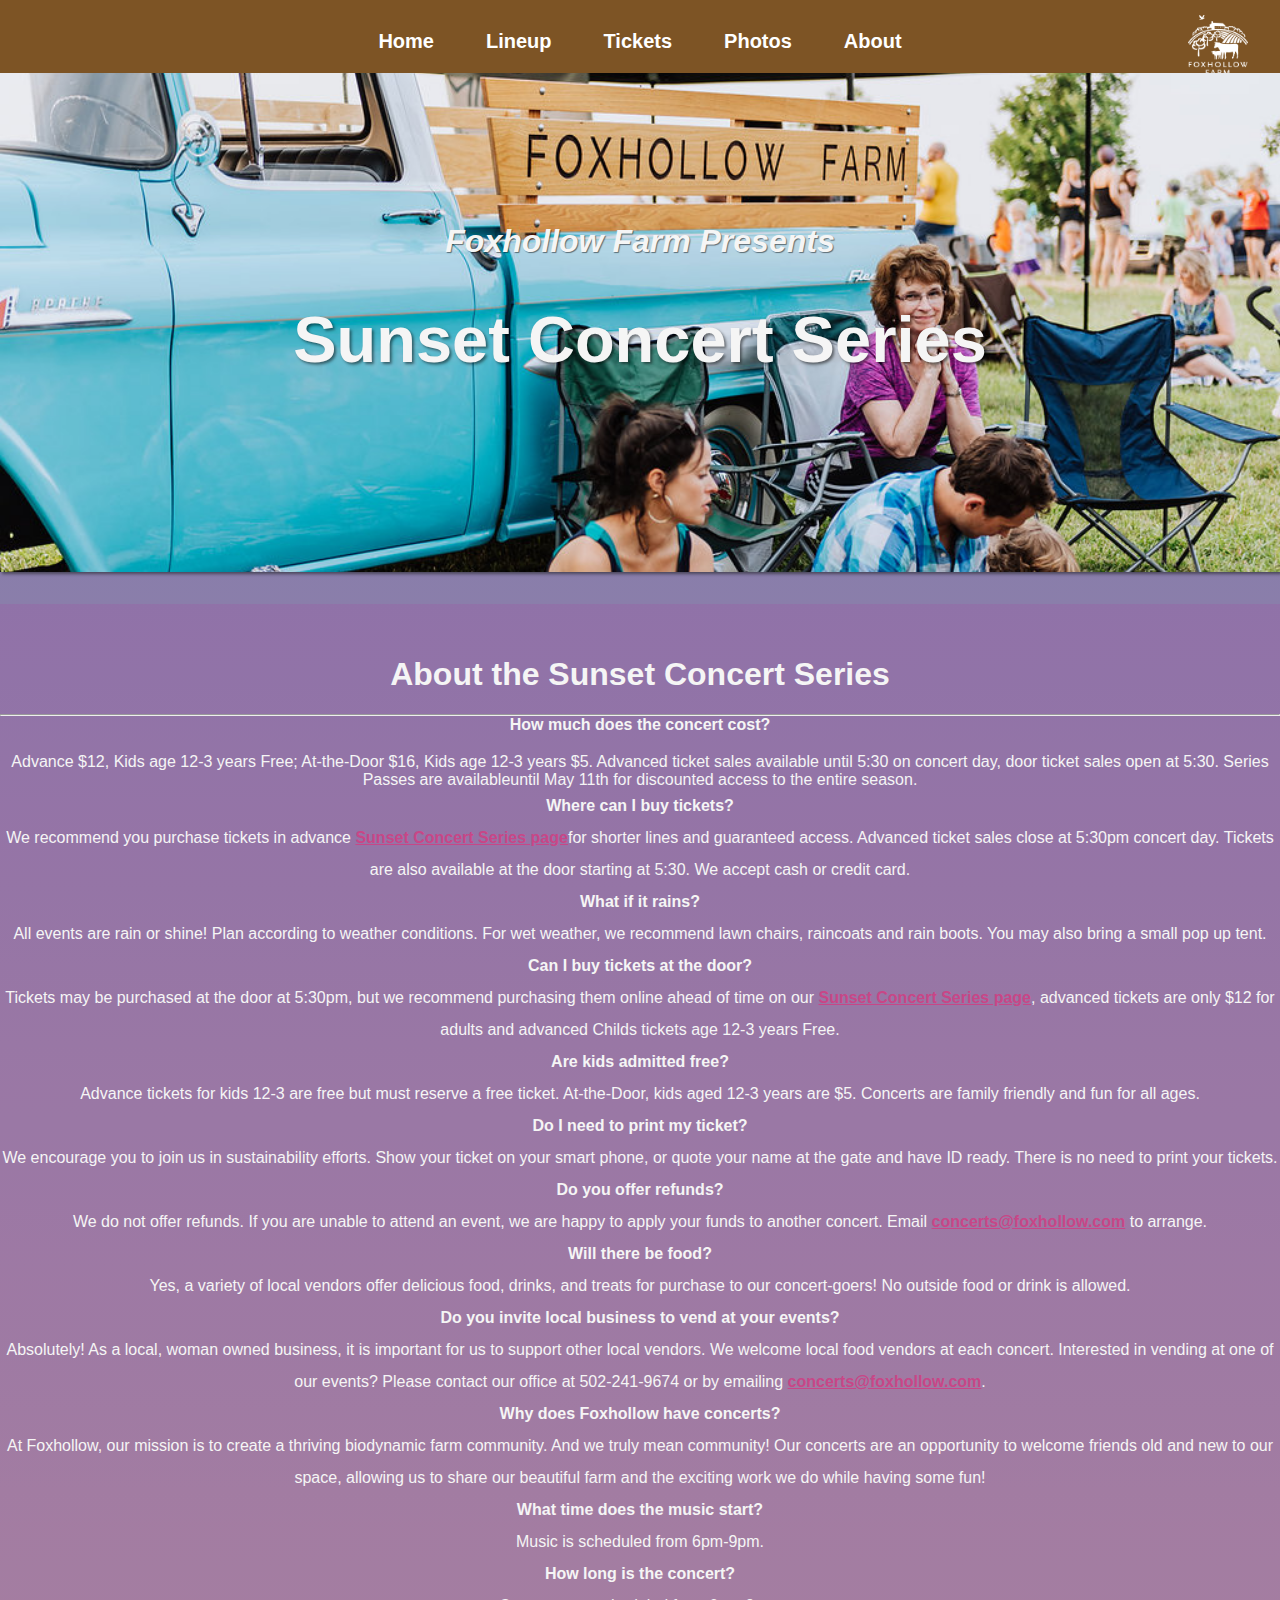
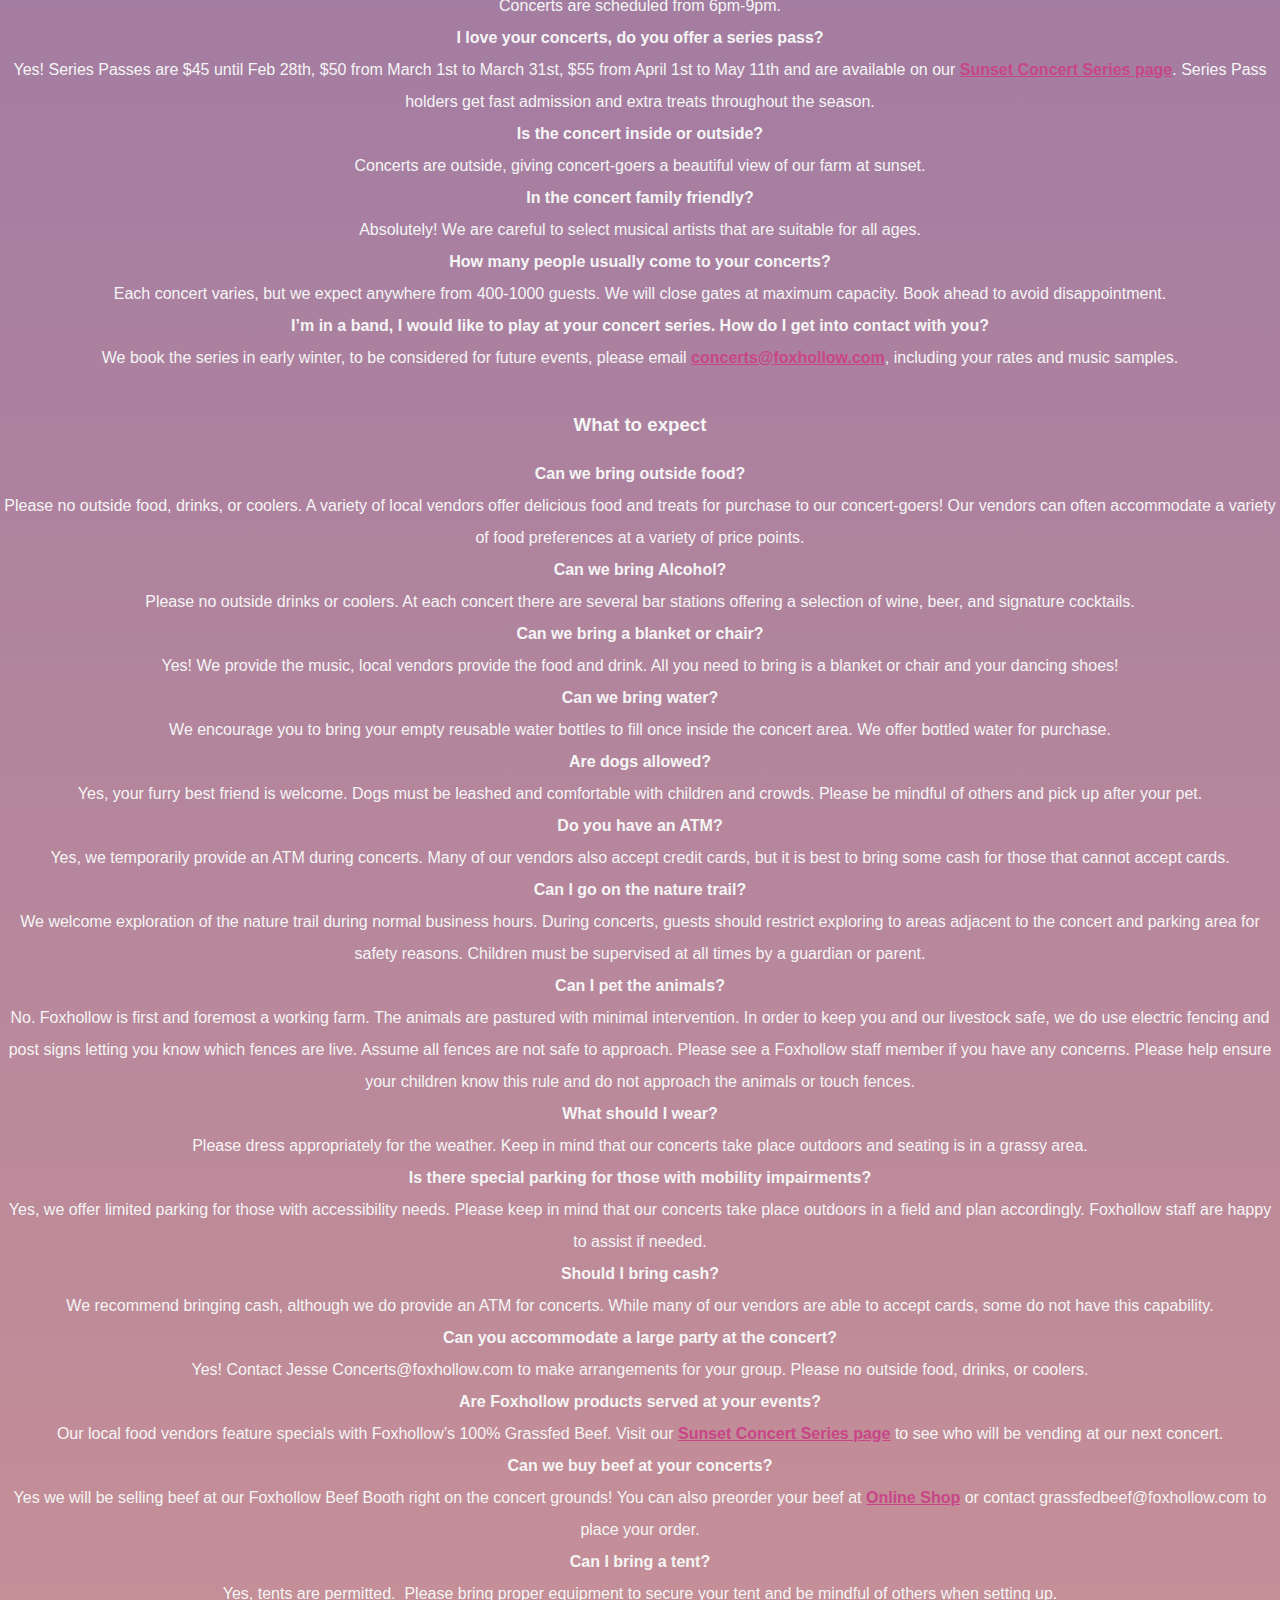
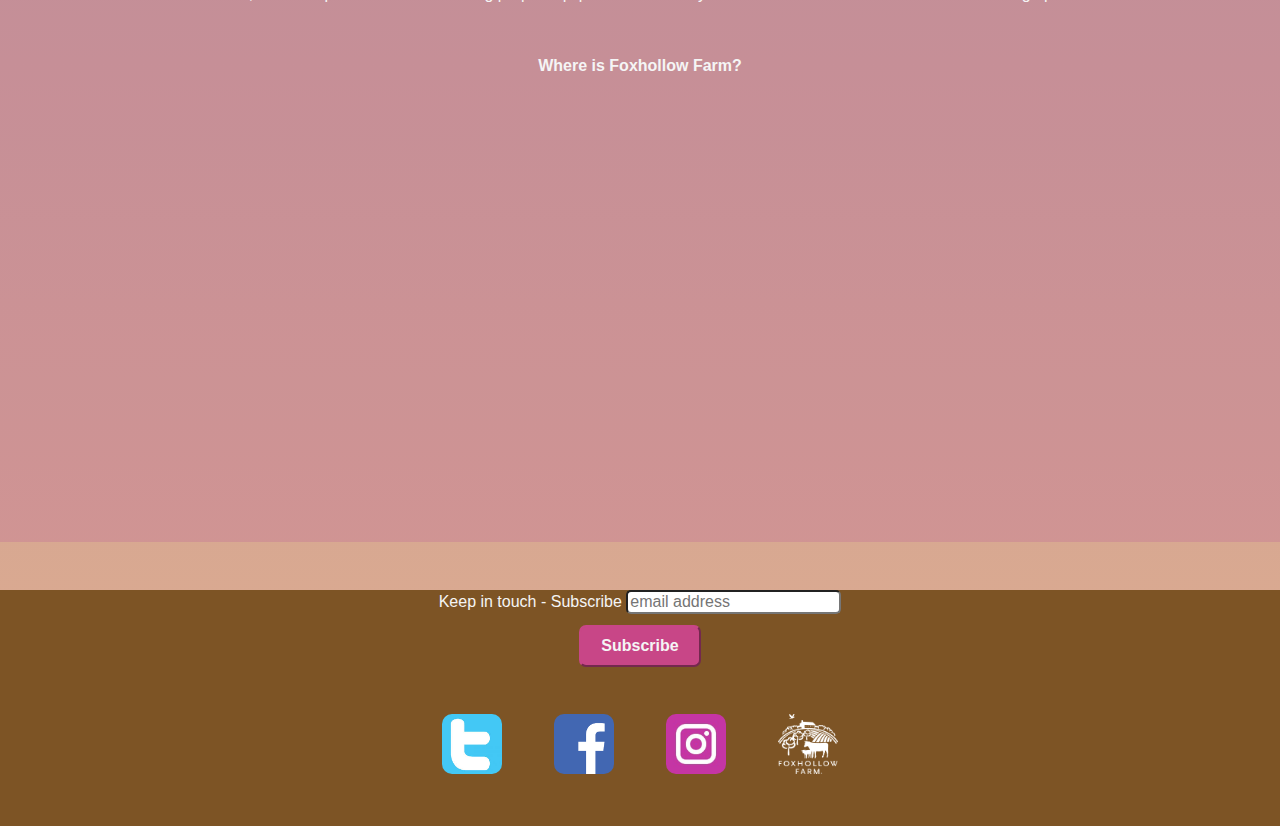
<file: more-info.html>
<!DOCTYPE html>
<html lang="en" dir="ltr">

<head>
    <meta charset="utf-8">
    <meta name="viewport" content="width=device-width, initial-scale=1" shrink-to-fit=no>
    <meta name="description" content="Sunset Concert Series information page">
    <meta name="keywords" content="Sunset Concert Series, Foxhollow Farm, Music, Farm Concert,">
    <meta name="author" content="Jesse McKenzie">
    <title>Sunset Concert Series | Landing Page</title>
    <link rel="stylesheet" href="https://cdnjs.cloudflare.com/ajax/libs/font-awesome/4.7.0/css/font-awesome.min.css">
    <link rel="stylesheet" href="https://stackpath.bootstrapcdn.com/bootstrap/4.1.1/css/bootstrap.min.css" integrity="sha384-WskhaSGFgHYWDcbwN70/dfYBj47jz9qbsMId/iRN3ewGhXQFZCSftd1LZCfmhktB"
        crossorigin="anonymous">
    <link rel="stylesheet" href="css/normalize.css">
    <link rel="stylesheet" href="css/style.css">
</head>

<body>
 <header>

        <!-- Navigation Bar -->
        <nav id="naviBar">
            <div class="active">
                <button class="burger"><i class="fa fa-bars"></i></button>
            </div>

            <ul class="items">
                <li><a href="index.html">Home</a></li>
                <li><a href="lineup.html">Lineup</a></li>
                <li><a href="https://louisvilletickets.com/organizations/foxhollow-farm" target="_blank">Tickets</a></li>
                <li><a href="photos.html">Photos</a></li>
                <li><a href="more-info.html">About</a></li>
            </ul>
            
            <span class="brand">
                <a href="https://foxhollow.com/" alt="foxhollow farm logo link" target="_blank">
                <img src="img/fhflogo_white.png" title="Foxhollow.com Link" alt="Foxhollow Farm Link" class="social-icon" width=60px height=60px></a>
            </span>
        </nav>

        <!-- Main Header -->
        <div class="banner-about">
            <h2 class="subheader">Foxhollow Farm Presents</h2>
            <h1 class="bannerHeader">Sunset Concert Series</h1>       
            <!-- </Main Header> -->
        </div>
    </header>

    <!-- /main-body -->

<!-- Q&A -->
<div class="main-body">
    <div class="bg-img col-11 col-md-9 col-lg-7">    
        <div class="row">
            <article>

                <header class="page-title">
                    <h1><strong>About the Sunset Concert Series</strong></h1>
                    <hr class="divider">
                </header>

                <div class="blog-content-text">
                    <p>
                        <div ="question"></div>
                        <strong>How much does the concert cost?</strong></div>
                        <br> 
                        <div class="answer">Advance $12, Kids age 12-3 years Free; At-the-Door $16, Kids age 12-3 years $5. Advanced ticket
                        sales available until 5:30 on concert day, door ticket sales open at 5:30. Series Passes are availableuntil May 11th for discounted access to the entire season.</div></p>
                    <p>
                        <strong>Where can I buy tickets?</strong>
                        <br> We recommend you purchase tickets in advance
                        <a class="text-link" href="http://foxhollow.com/sunset-concert-series">Sunset Concert Series page</a>for shorter lines and guaranteed access. Advanced ticket sales close
                        at 5:30pm concert day. Tickets are also available at the door starting at 5:30. We accept cash or
                        credit card.</p>
                    <p>
                        <strong>What if it rains?</strong>
                        <br> All events are rain or shine! Plan according to weather conditions. For wet weather, we recommend
                        lawn chairs, raincoats and rain boots. You may also bring a small pop up tent.</p>
                    <p>
                        <strong>Can I buy tickets at the door?</strong>
                        <br> Tickets may be purchased at the door at 5:30pm, but we recommend purchasing them online ahead of
                        time on our
                        <a class="text-link" href="http://foxhollow.com/sunset-concert-series">Sunset Concert Series page</a>, advanced tickets are only $12 for adults and advanced Childs tickets
                        age 12-3 years Free.</p>
                    <p>
                        <strong>Are kids admitted free?</strong>
                        <br> Advance tickets for kids 12-3 are free but must reserve a free ticket. At-the-Door, kids aged 12-3
                        years are $5. Concerts are family friendly and fun for all ages.</p>
                    <p>
                        <strong>Do I need to print my ticket?</strong>
                        <br> We encourage you to join us in sustainability efforts. Show your ticket on your smart phone, or
                        quote your name at the gate and have ID ready. There is no need to print your tickets.</p>
                    <p>
                        <strong>Do you offer refunds?</strong>
                        <br> We do not offer refunds. If you are unable to attend an event, we are happy to apply your funds
                        to another concert. Email
                        <a class="text-link" href="mailto:concerts@foxhollow.com?Subject=" target="_top">concerts@foxhollow.com</a> to arrange.</p>
                    <p>
                        <strong>Will there be food?</strong>
                        <br> Yes, a variety of local vendors offer delicious food, drinks, and treats for purchase to our concert-goers!
                        No outside food or drink is allowed.</p>
                    <p>
                        <strong> Do you invite local business to vend at your events?</strong>
                        <br> Absolutely! As a local, woman owned business, it is important for us to support other local vendors.
                        We welcome local food vendors at each concert. Interested in vending at one of our events? Please
                        contact our office at 502-241-9674 or by emailing
                        <a class="text-link" href="mailto:concerts@foxhollow.com?Subject=" target="_top">concerts@foxhollow.com</a>.</p>
                    <p>
                        <strong>Why does Foxhollow have concerts?</strong>
                        <br> At Foxhollow, our mission is to create a thriving biodynamic farm community. And we truly mean community!
                        Our concerts are an opportunity to welcome friends old and new to our space, allowing us to share
                        our beautiful farm and the exciting work we do while having some fun!</p>
                    <p>
                        <strong>What time does the music start?</strong>
                        <br> Music is scheduled from 6pm-9pm.</p>
                    <p>
                        <strong>How long is the concert?</strong>
                        <br> Concerts are scheduled from 6pm-9pm.</p>
                    <p>
                        <strong>I love your concerts, do you offer a series pass?</strong>
                        <br> Yes! Series Passes are $45 until Feb 28th, $50 from March 1st to March 31st, $55 from April 1st
                        to May 11th and are available on our
                        <a class="text-link" href="http://foxhollow.com/sunset-concert-series">Sunset Concert Series page</a>. Series Pass holders get fast admission and extra treats throughout
                        the season.</p>
                    <p>
                        <strong>Is the concert inside or outside?</strong>
                        <br> Concerts are outside, giving concert-goers a beautiful view of our farm at sunset.</p>
                    <p>
                        <strong>In the concert family friendly?</strong>
                        <br> Absolutely! We are careful to select musical artists that are suitable for all ages.</p>
                    <p>
                        <strong>How many people usually come to your concerts?</strong>
                        <br> Each concert varies, but we expect anywhere from 400-1000 guests. We will close gates at maximum
                        capacity. Book ahead to avoid disappointment.</p>
                    <p>
                        <strong>I’m in a band, I would like to play at your concert series. How do I get into contact with you?</strong>
                        <br> We book the series in early winter, to be considered for future events, please email
                        <a class="text-link" href="mailto:concerts@foxhollow.com?Subject="
                            target="_top">concerts@foxhollow.com</a>, including your rates and music samples.</p>
                    </br>
                        <h3><span class="section-title">What to expect</span></h3>
                    <p>
                        <strong>Can we bring outside food?</strong>
                        <br> Please no outside food, drinks, or coolers. A variety of local vendors offer delicious food and
                        treats for purchase to our concert-goers! Our vendors can often accommodate a variety of food preferences
                        at a variety of price points.</p>
                    <p>
                        <strong>Can we bring Alcohol?</strong>
                        <br> Please no outside drinks or coolers. At each concert there are several bar stations offering a selection
                        of wine, beer, and signature cocktails.</p>
                    <p>
                        <strong>Can we bring a blanket or chair?</strong>
                        <br> Yes! We provide the music, local vendors provide the food and drink. All you need to bring is a
                        blanket or chair and your dancing shoes!</p>
                    <p>
                        <strong>Can we bring water?</strong>
                        <br> We encourage you to bring your empty reusable water bottles to fill once inside the concert area.
                        We offer bottled water for purchase.</p>
                    <p>
                        <strong>Are dogs allowed?</strong>
                        <br> Yes, your furry best friend is welcome. Dogs must be leashed and comfortable with children and crowds.
                        Please be mindful of others and pick up after your pet.</p>
                    <p>
                        <strong>Do you have an ATM?</strong>
                        <br> Yes, we temporarily provide an ATM during concerts. Many of our vendors also accept credit cards,
                        but it is best to bring some cash for those that cannot accept cards.</p>
                    <p>
                        <strong>Can I go on the nature trail?</strong>
                        <br> We welcome exploration of the nature trail during normal business hours. During concerts, guests
                        should restrict exploring to areas adjacent to the concert and parking area for safety reasons. Children
                        must be supervised at all times by a guardian or parent.</p>
                    <p>
                        <strong>Can I pet the animals?</strong>
                        <br> No. Foxhollow is first and foremost a working farm. The animals are pastured with minimal intervention.
                        In order to keep you and our livestock safe, we do use electric fencing and post signs letting you
                        know which fences are live. Assume all fences are not safe to approach. Please see a Foxhollow staff
                        member if you have any concerns. Please help ensure your children know this rule and do not approach
                        the animals or touch fences.</p>
                    <p>
                        <strong>What should I wear?</strong>
                        <br> Please dress appropriately for the weather. Keep in mind that our concerts take place outdoors and
                        seating is in a grassy area.</p>
                    <p>
                        <strong>Is there special parking for those with mobility impairments?</strong>
                        <br> Yes, we offer limited parking for those with accessibility needs. Please keep in mind that our concerts
                        take place outdoors in a field and plan accordingly. Foxhollow staff are happy to assist if needed.</p>
                    <p>
                        <strong>Should I bring cash?</strong>
                        <br> We recommend bringing cash, although we do provide an ATM for concerts. While many of our vendors
                        are able to accept cards, some do not have this capability.</p>
                    <p>
                        <strong>Can you accommodate a large party at the concert?</strong>
                        <br> Yes! Contact Jesse Concerts@foxhollow.com to make arrangements for your group. Please no outside
                        food, drinks, or coolers.</p>
                    <p>
                        <strong>Are Foxhollow products served at your events?</strong>
                        <br> Our local food vendors feature specials with Foxhollow’s 100% Grassfed Beef. Visit our
                        <a class="text-link" href="http://foxhollow.com/sunset-concert-series">Sunset Concert Series page</a> to see who will be vending at our next concert.</p>
                    <p>
                        <strong>Can we buy beef at your concerts?</strong>
                        <br> Yes we will be selling beef at our Foxhollow Beef Booth right on the concert grounds! You can also
                        preorder your beef at
                        <a class="text-link" href="http://foxhollow.com/shop">Online Shop</a> or contact grassfedbeef@foxhollow.com to place your order.</p>
                    <p>
                        <strong>Can I bring a tent?</strong>
                        <br> Yes, tents are permitted.&nbsp; Please bring proper equipment to secure your tent and be mindful
                        of others when setting up.</p>
            </article>
        </div>
                <!-- /row -->
    </div>
<!-- /Q&A -->

<!-- Google Map API -->
        <div class="bg-img col-sm-11 col-md-9 col-lg-7">
            <h4><span class="map-title">Where is Foxhollow Farm?</span></h4>
            <div class="map">
            <iframe src="https://www.google.com/maps/embed?pb=!1m18!1m12!1m3!1d6439.585498648502!2d-85.51906266078109!3d38.36907879371174!2m3!1f0!2f0!3f0!3m2!1i1024!2i768!4f13.1!3m3!1m2!1s0x88699bba6eef813d%3A0x7be0176596b8136c!2sFoxhollow+Farm!5e0!3m2!1sen!2sus!4v1531801859281"
                width="100%" height="400" frameborder="0" style="border:0" allowfullscreen></iframe>
            </div>
        </div>
<!-- /Google Map API -->
    
</div> <!-- /Main Body -->

    <!-- Begin MailChimp Signup Form -->
    <style type="text/css"></style>
    <div id="mc_embed_signup" class="d-flex justify-content-center">
        <form action="https://foxhollow.us2.list-manage.com/subscribe/post?u=2bd4e7d9fdd312c775d5aa0d3&amp;id=d41901f262" method="post"
            id="mc-embedded-subscribe-form" name="mc-embedded-subscribe-form" class="validate" target="_blank" novalidate>
            <div id="mc_embed_signup_scroll">
                <label for="mce-EMAIL">Keep in touch - Subscribe</label>
                <input type="email" value="" name="EMAIL" class="email" id="mce-EMAIL" placeholder="email address" required>
                <div style="position: absolute; left: -1000px;" aria-hidden="true">
                    <input type="text" name="b_2bd4e7d9fdd312c775d5aa0d3_d41901f262" tabindex="-1" value="">
                </div>
                <div class="clear d-flex justify-content-center">
                    <input type="submit" value="Subscribe" name="signup" id="mc-embedded-subscribe" class="button">
                </div>
            </div>
        </form>
    </div>
    <!--End mc_embed_signup-->

    <!-- footer -->
   <footer>
        <div class="wrap">
            <ul>
                <li><a href="https://twitter.com/foxhollowfarmky?lang=en" target="_blank"><img src="img/TwitterIcon.jpeg" alt="Twitter Link" class="social-icon" width=60px height=60px></a></li>                
                <li><a href="https://www.facebook.com/FoxhollowFarmKY/" target="_blank"><img src="img/FBicon.png" alt="Facebook Linsk" class="social-icon" width=60px height=60px></a></li>  
                <li><a href="https://www.instagram.com/foxhollowfarmky/?hl=en" target="_blank"><img src="img/instagram_318-136416.jpg" alt="Instagram Link" class="social-icon" width=60px height=60px></a></li>
                <li class="logo"><a href="https://foxhollow.com/" alt="foxhollow farm logo link" target="_blank"><img src="img/fhflogo_white.png" title="Foxhollow.com Link" alt="Foxhollow Farm Link" class="social-icon" width=60px height=60px></a></li>
            </ul>
        </div> 
	</footer>

    <script src="https://code.jquery.com/jquery-3.3.1.slim.min.js" integrity="sha384-q8i/X+965DzO0rT7abK41JStQIAqVgRVzpbzo5smXKp4YfRvH+8abtTE1Pi6jizo"
        crossorigin="anonymous"></script>
    <script src="https://cdnjs.cloudflare.com/ajax/libs/popper.js/1.14.3/umd/popper.min.js" integrity="sha384-ZMP7rVo3mIykV+2+9J3UJ46jBk0WLaUAdn689aCwoqbBJiSnjAK/l8WvCWPIPm49"
        crossorigin="anonymous"></script>
    <script src="https://stackpath.bootstrapcdn.com/bootstrap/4.1.1/js/bootstrap.min.js" integrity="sha384-smHYKdLADwkXOn1EmN1qk/HfnUcbVRZyYmZ4qpPea6sjB/pTJ0euyQp0Mk8ck+5T"
        crossorigin="anonymous"></script>
    <script src="js/script.js"></script>
</body>

</html>
</file>
<file: css/style.css>
* {
    box-sizing: border-box;
    margin: auto;
}

@import url('https://fonts.googleapis.com/css?family=Montserrat:400,500');
@import url('https://fonts.googleapis.com/css?family=Proxima+Nova');
/*-- baseline-stlyes --*/

body {
    background: linear-gradient( #7b76af, #dfac8f);
    width: 100%;
    font-family: 'proxima nova', 'montserrat', sans-serif;
    color: whitesmoke;
    text-align: center;
    margin: 0;
    padding: 0;
}

h1.bannerHeader {
    font: 45px;
    font-weight: 600;
    text-shadow: 2px 2px 3px #00000080;
}

h2.subheader {
    font-size: 20px;
    font-weight: 700;
    font-style: italic;
    text-shadow: 1px 1px 1px #0000007d;
}

p   {
    line-height: 2em;
}

h3  {
    padding-top:22px;
    padding-bottom: 22px;
}

.page-title {
    text-align: center;
    padding-top: 1em;
}

.text-link {
    color: #c84687;
    font-weight: 600;
}

.text-link:hover {
    background-color: #d43c7d;
    color: whitesmoke;
    border-radius: 4px;
    text-decoration: none;
    box-shadow: 4px 5px 10px 0px #00000045;
}

.para-header  {
    margin-top: 45px;
    margin-bottom: 45px;
}

/*-- /baseline-styles --*/

/*-- class-styles --*/

.main-body {
    margin-top: 2em;
    margin-bottom: 3em;
    z-index: 2;
}

.banner-home {
    background-image: url("../img/lsdark.jpg");
    background-repeat: no-repeat;
    background-size: cover;
    background-position: center;
    text-align: center;
    padding: 4em;
    margin-bottom: 1em;
    box-shadow: 2px 2px 3px 0px #1b1e2194;
}

.banner-lineup {
    background-image: url("../img/zlp.jpg");
    background-repeat: no-repeat;
    background-size: cover;
    background-position: center;
    text-align: center;
    padding: 4em;
    margin-bottom: 1em;
    box-shadow: 2px 2px 3px 0px #1b1e2194;
}

.banner-photos {
    background-image: url("../img/kid-run.jpg");
    background-repeat: no-repeat;
    background-size: cover;
    background-position: center;
    text-align: center;
    padding: 4em;
    margin-bottom: 1em;
    box-shadow: 2px 2px 3px 0px #1b1e2194;
}

.banner-about {
    background-image: url("../img/winston-family.jpg");
    background-repeat: no-repeat;
    background-size: cover;
    background-position: center;
    text-align: center;
    padding: 4em;
    margin-bottom: 1em;
    box-shadow: 2px 2px 3px 0px #1b1e2194;
}

.social-icon {
    border-radius: 10px;
}

.brand {
    display: block;
    text-decoration: none;
    position: absolute;
    top: 15px;
    right: 32px;
}

.brand:hover {
    background-color: #d43c7d;
    border-radius: 10px;
    text-decoration: none;
}

.aboutP {
    font-size: 16px;
}

/*-- /class-styles --*/

/*-- button-styles --*/

#tickets {
    text-align: center;
}

.tickets-btn {
    display: inline-block;
    font-size: 32px;
    background-color: #f46b4f;
    border-color: #f46b4f;
    color: white;
    border: 1px solid transparent;
    padding: 15px 32px;
    margin-top: 60px;
    margin-bottom: 30px;
    border-radius: 10px;
    font-weight: 700;
}

li a:hover {
    background-color: #d43c7d;
    color: whitesmoke;
    border-radius: 10px;
    text-decoration: none;
}

.tickets-btn:hover {
    background-color: hsla(27, 99%, 60%, 0.946);
    text-decoration: none;
    cursor: pointer;
}

/* About page button */

.btn:focus {
    outline: 0;
    box-shadow: 0 0 0 0;
    ;
}

.btn:hover  {
    font-size: 22px;
    transition: font-size .4s, color .4s;
}

.btn:active {
     color: #d6a792;
     font-size: 23px;
}

.about-btn {
    display: inline-block;
    font-size: 2em;
    background-color: rgba(0, 0, 0, 0);
    border-color: none;
    border: transparent;
    padding: 0;
    margin-bottom: 30px !important;
    color: whitesmoke;
    font-weight: 700;
    line-height: 1.5;
    white-space: normal !important;
    word-wrap: break-word;
}

.about-btn:hover {
    font: (205, 163, 149);
    border-color: transparent;
    text-decoration: none;
    cursor: pointer;
}

button.about-btn:selection {
    font: rgba(245, 245, 245, 0.61);
    border-color: transparent;
}

/*-- /button-styles --*/

/*-- Navbar --*/

#naviBar {
    margin: auto;
    padding-top: 8px;
    padding-bottom: 25px;
    overflow: hidden;
    background-color: #7d5425;
    position: -webkit-sticky;
    position: sticky;
}

.hold {
    top: 0;
    width: 100%;
    margin: auto;
    padding-top: 10px;
    padding-bottom: 40px;
    overflow: hidden;
    background-color: #7d54257c;
    z-index: 1;
}

button.burger {
    display: block;
    font-size: 24px;
    background-color: transparent;
    border: none;
    color: whitesmoke;
    margin-top: 20px;
    margin-left: 5%;
}

ul {
    list-style-type: none;
}

ul.items,
li {
    display: none;
    flex-direction: column;
    font-size: 10px;
    font-weight: 450;
    text-decoration: none;
}

li a {
    display: block;
    font-size: 20px;
    font-weight: 600;
    color: white;
    text-align: center;
    padding: 10px 16px;
    text-decoration: none;
}

li a:hover {
    background-color: #d43c7d;
    color: whitesmoke;
    border-radius: 10px;
    text-decoration: none;
}

li a:selection {
    background-color: #d43c7d;
    color: whitesmoke;
    border-radius: 10px;
}

i {
    font-size: 24px;
}

/*-- /Navbar --*/

/*-- e-newsletter-signup --*/

.newsletter-wrap {
    display: flex;
    justify-content: center;
    padding-top: 10px;
}

#mc_embed_signup {
    background: #7d5425;
    clear: left;
    width: 100%;
}

#mc_embed_signup .button {
    background-color: #c84687;
    border-color: #c84687;
    border-radius: 7px;
    color: whitesmoke;
    cursor: pointer;
    font-weight: 600;
    padding-top: 10px;
    padding-bottom: 10px;
    padding-left: 20px;
    padding-right: 20px;
    margin-top: 11px;
}

#mc_embed_signup .button:hover {
    background-color: #d473a4;
}

/*-- /e-newsletter sign-up --*/

/*-- Photos.html-styles --*/

#carousel {
    margin-top: 50px;
    margin-bottom: 150px;
}

/*-- /Photos.html styles --*/

/*-- lineup page --*/

.lineupImg {
    height: auto;
    width: 100%;
    margin-top: 30px;
    margin-bottom: 30px;
}

/*-- /lineup-page --*/

/* --About-- */

.bg-img {
    background-color: rgba(171, 62, 158, 0.18);
    padding-bottom: 2em;
    padding-top: 15px;
}

.map {
    padding-top: 30px;
}

.section-title {
    font-weight: 600;
}

ul.qAnda {
    display: block;
    flex-direction: column;
    background-color: none;
    justify-content: left;
}

h4.map-title  {
    padding-bottom: 45px;
}

/* --/About-- */

/*-- footer --*/

footer {
    background-color: #7d5425;
    display: flex;
    flex-wrap: wrap-reverse;
    justify-content: center;
    margin: 0;
    padding: 1em;
}

footer.wrap,
ul,
li {
    display: flex;
    flex-wrap: wrap;
    justify-content: center;
    margin: 0;
    padding: 1em;
}

/*-- /footer --*/

/*-- Reponsiveness --*/

@media all and (min-width: 768px) {
    h1.bannerHeader {
        font-size: 60px;
    }
    h2.subheader {
        font-size: 32px;
    }
    ul.items,
    li {
        display: flex;
        flex-direction: row;
        font-weight: 450;
        justify-content: center;
        padding-top: 5px;
        padding-bottom: 5px;
    }
    #naviBar {
        margin: auto;
        padding-top: 10px;
        padding-bottom: 0px;
        overflow: hidden;
        background-color: #7d5425;
        position: -webkit-sticky;
        position: sticky;
    }
    #mc_embed_signup {
        font: 1.5em;
    }
    button.burger {
        display: none;
    }
    .banner-about,
    .banner-home,
    .banner-lineup,
    .banner-photos {
        padding: 150px;
    }
    footer.wrap,
    ul,
    li {
        display: flex;
        flex-direction: row;
        justify-content: center;
    }
    label {
        display: inline-block;
    }
}

@media (min-width: 1024px) {
    h1.bannerHeader {
        font-size: 65px;
    }
}

/*-- /response --*/
</file>
